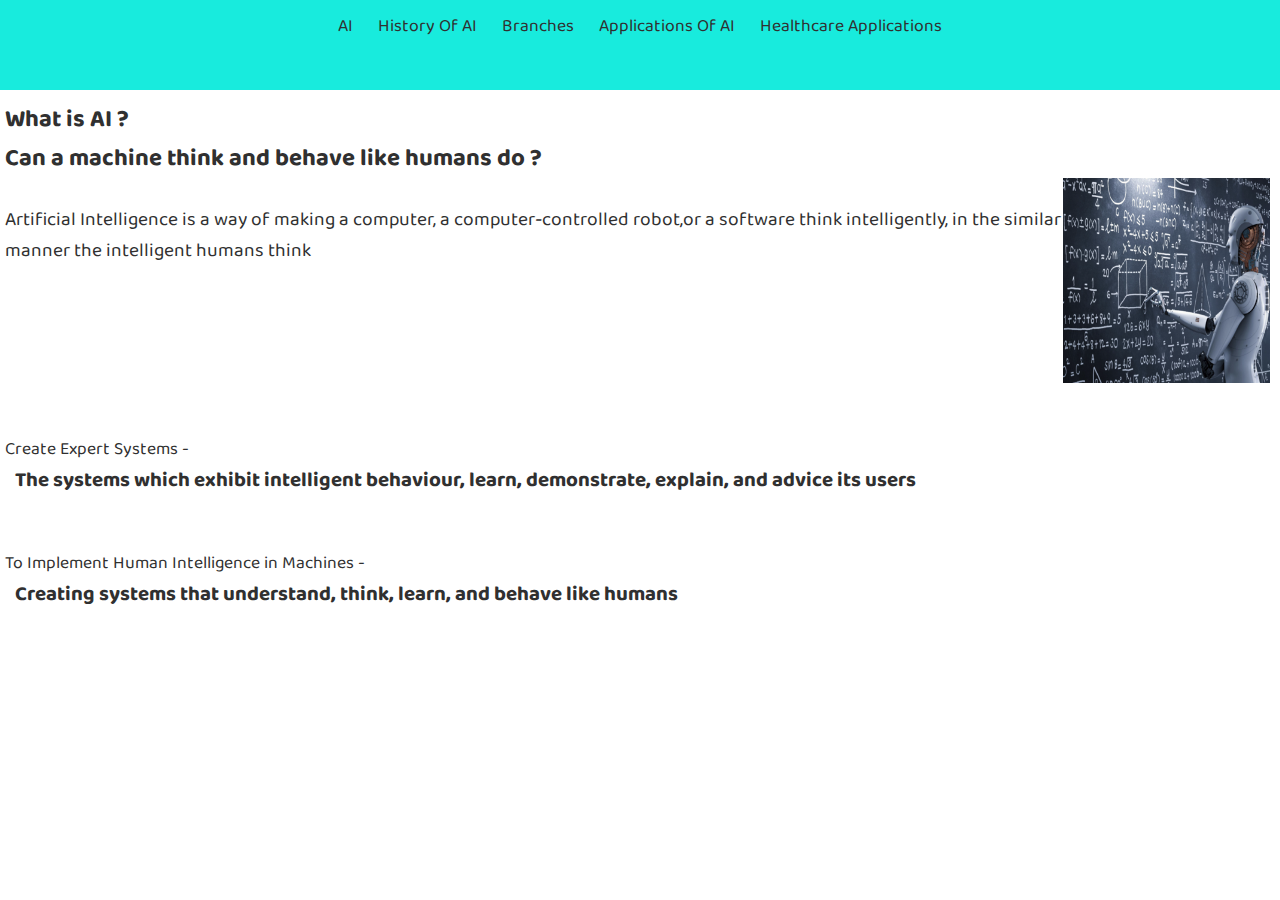
<file: index.html>
<!DOCTYPE html>
<html lang="en">

<head>
    <meta charset="UTF-8">
    <meta http-equiv="X-UA-Compatible" content="IE=edge">
    <meta name="viewport" content="width=device-width, initial-scale=1.0">
    <title>Artificial Intelligence</title>
    <link rel="stylesheet" href="style.css">
</head>

<body class="bg">
    <nav>
        <ul>
            <li><a href="#">AI</a></li>
            <li><a href="./history.html">History Of AI</a></li>
            <li><a href="./branches.html">Branches</a></li>
            <li><a href="./AppsOfAi.html">Applications Of AI</a></li>
            <li><a href="./healthcareApp.html">Healthcare Applications</a></li>
        </ul>
    </nav>
        <div class="main">

            <section id="aiDef">
                <h2 class="ques1">What is AI ? <br> Can a machine think and behave like humans do ?</h2>
                <div class="ans">
                    <p class="ai">Artificial Intelligence is a way of making a computer, a computer-controlled robot,or
                        a software think intelligently, in the similar manner the intelligent humans think</p>
                    <img src="./Images/ai1.png" alt="AI" class="ai1Img">
                </div>

            </section>
            <br>
            <section id="goals">
                <br>
                <ul>
                    <li>Create Expert Systems - <h3> The systems which exhibit intelligent behaviour, learn,
                            demonstrate, explain, and advice its users</h3>
                    </li>
                    <br><br>
                    <li>To Implement Human Intelligence in Machines - <h3>Creating systems that understand, think,
                            learn, and behave like humans
                        </h3>
                    </li>
                </ul>
            </section>
        </div>
</body>
</html>
</file>
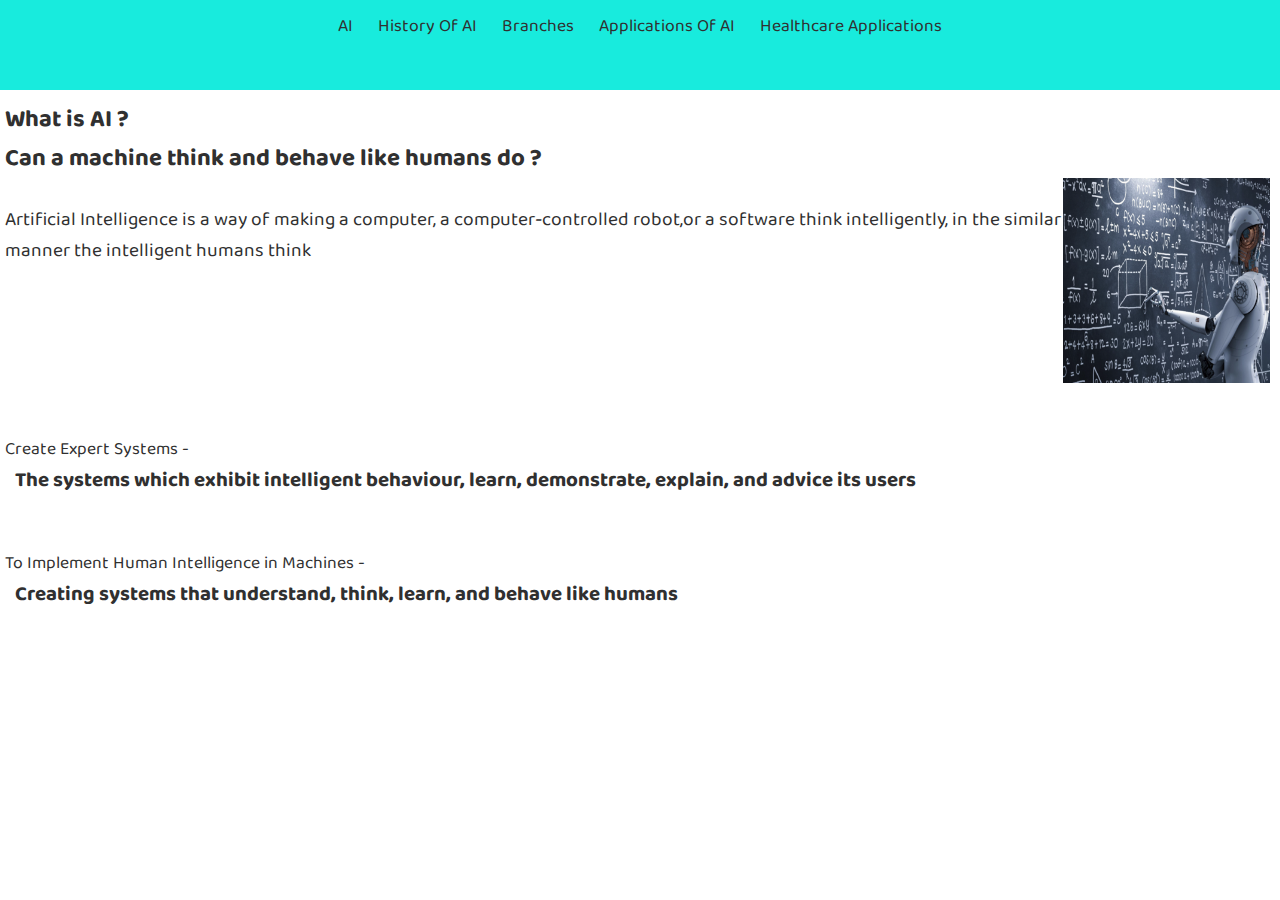
<file: HTML/index.html>
<!DOCTYPE html>
<html lang="en">

<head>
    <meta charset="UTF-8">
    <meta http-equiv="X-UA-Compatible" content="IE=edge">
    <meta name="viewport" content="width=device-width, initial-scale=1.0">
    <title>Artificial Intelligence</title>
    <link rel="stylesheet" href="../style.css">
</head>

<body class="bg">
    <nav>
        <ul>
            <li><a href="#">AI</a></li>
            <li><a href="./history.html">History Of AI</a></li>
            <li><a href="./branches.html">Branches</a></li>
            <li><a href="./AppsOfAi.html">Applications Of AI</a></li>
            <li><a href="./healthcareApp.html">Healthcare Applications</a></li>
        </ul>
    </nav>
        <div class="main">

            <section id="aiDef">
                <h2 class="ques1">What is AI ? <br> Can a machine think and behave like humans do ?</h2>
                <div class="ans">
                    <p class="ai">Artificial Intelligence is a way of making a computer, a computer-controlled robot,or
                        a software think intelligently, in the similar manner the intelligent humans think</p>
                    <img src="../Images/ai1.png" alt="AI" class="ai1Img">
                </div>

            </section>
            <br>
            <section id="goals">
                <br>
                <ul>
                    <li>Create Expert Systems - <h3> The systems which exhibit intelligent behaviour, learn,
                            demonstrate, explain, and advice its users</h3>
                    </li>
                    <br><br>
                    <li>To Implement Human Intelligence in Machines - <h3>Creating systems that understand, think,
                            learn, and behave like humans
                        </h3>
                    </li>
                </ul>
            </section>
        </div>
</body>
</html>
</file>
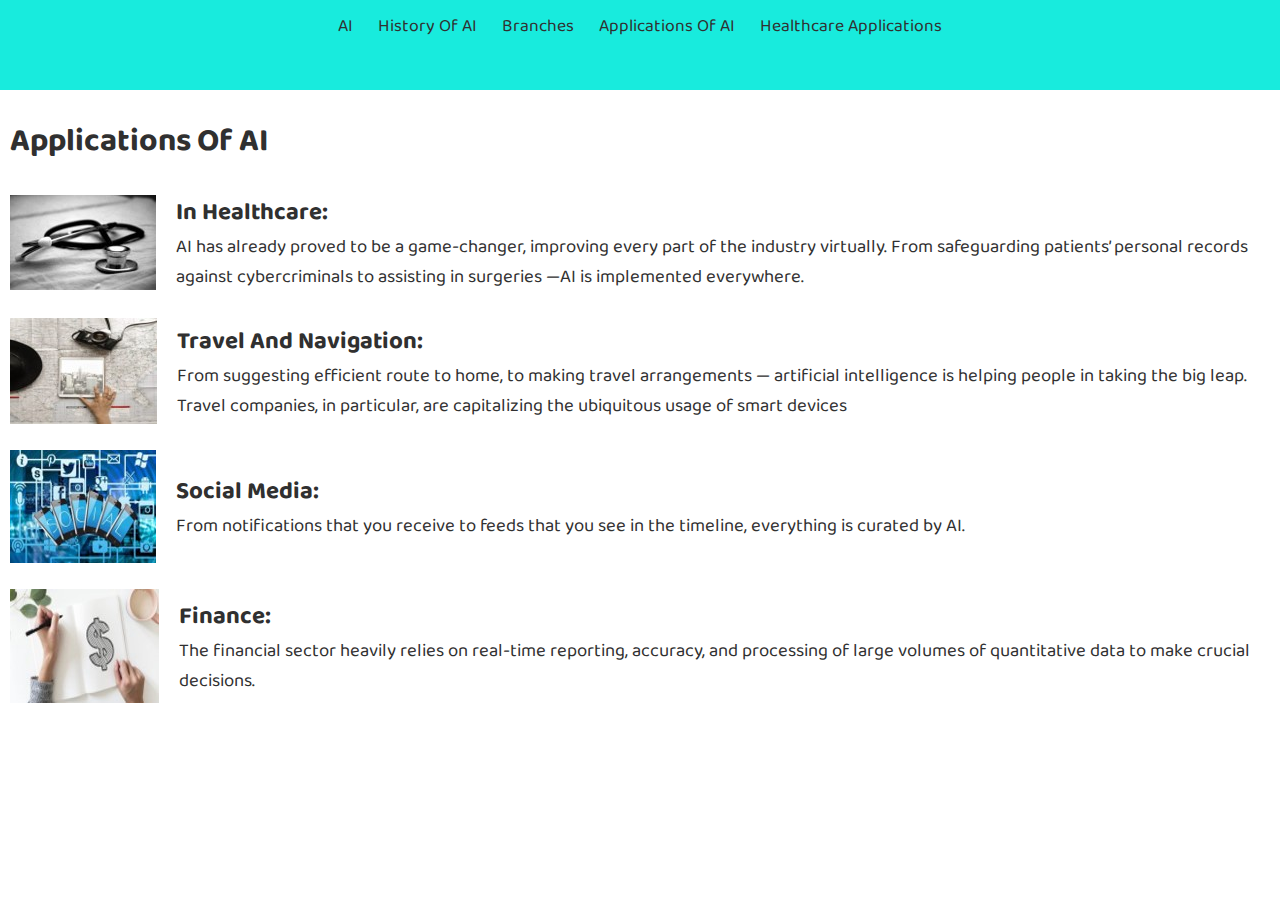
<file: AppsOfAi.html>
<!DOCTYPE html>
<html lang="en">

<head>
    <meta charset="UTF-8">
    <meta http-equiv="X-UA-Compatible" content="IE=edge">
    <meta name="viewport" content="width=device-width, initial-scale=1.0">
    <title>Applications Of AI</title>
    <link rel="stylesheet" href="style.css">
</head>

<body class="bg">
    <nav>
        <ul>
            <li><a href="./index.html">AI</a></li>
            <li><a href="./history.html">History Of AI</a></li>
            <li><a href="./branches.html">Branches</a></li>
            <li><a href="#">Applications Of AI</a></li>
            <li><a href="./healthcareApp.html">Healthcare Applications</a></li>
        </ul>
    </nav>
    <br>
    <div class="main">

        <h1>Applications Of AI</h1>
        <br>
        <section id="healthcare">
            <img src="./Images/healthcare.jpg" alt="healthcare">
            <div class="healthcare">
                <h2>In Healthcare: </h2>
                <p>AI has already proved to be a game-changer, improving every part of the industry virtually.
                    From safeguarding patients’ personal records against cybercriminals to assisting in surgeries —AI is
                    implemented everywhere.</p>
            </div>
        </section>
        <br>
        <section id="travel">
            <img src="./Images/travel.jpg" alt="Travel">
            <div class="travel">
                <h2>Travel And Navigation: </h2>
                <p>From suggesting efficient route to home, to making travel arrangements — artificial intelligence is
                    helping people in taking the big leap. Travel companies, in particular, are capitalizing the
                    ubiquitous usage of smart devices</p>
            </div>
        </section>
        <br>
        <section id="media">
            <img src="./Images/media.jpg" alt="media">
            <div class="media">
                <h2>Social Media: </h2>
                <p>From notifications that you receive to feeds that you see in the timeline, everything is curated
                    by AI.</p>
            </div>
        </section>
        <br>
        <section id="finance">
            <img src="./Images/finance.jpg" alt="finance">
            <div class="finance">
                <h2>Finance: </h2>
                <p>The financial sector heavily relies on real-time reporting, accuracy, and processing of large volumes
                    of quantitative data to make crucial decisions.</p>
            </div>
        </section>
    </div>
</body>

</html>
</file>
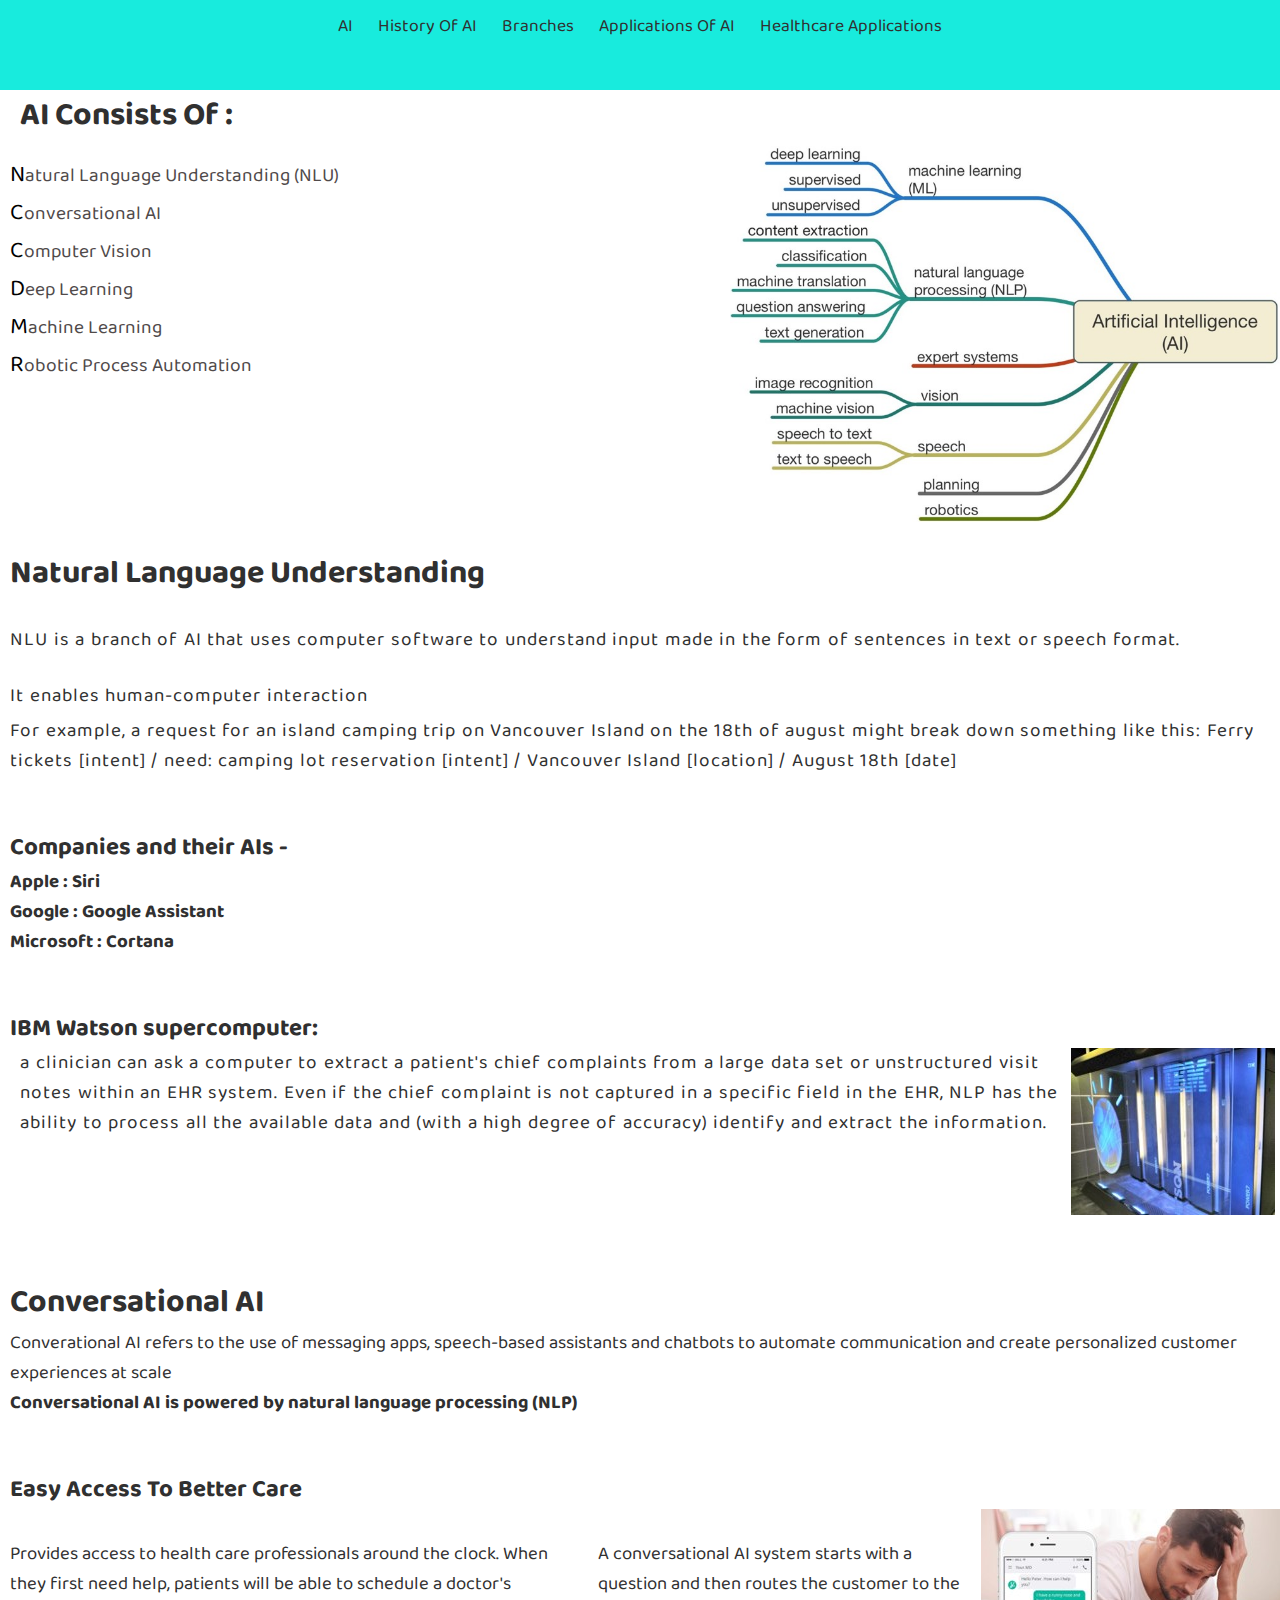
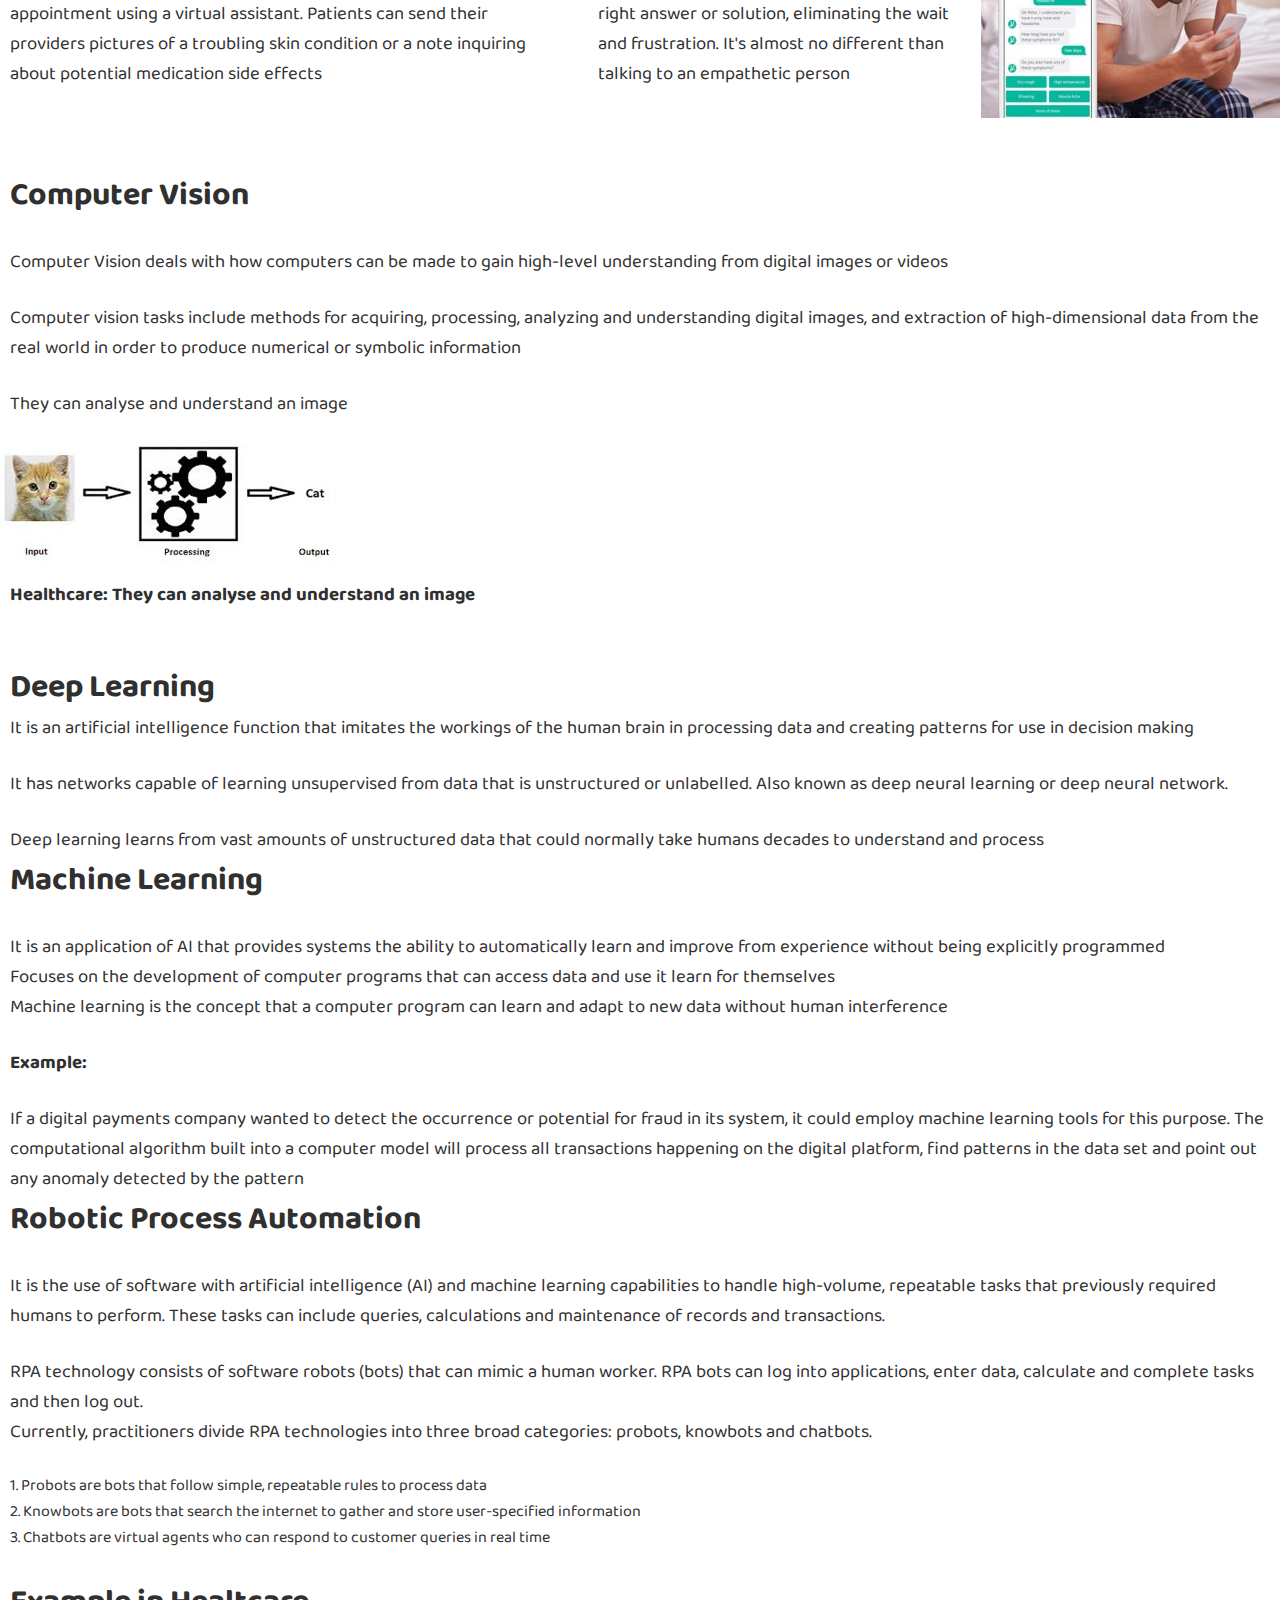
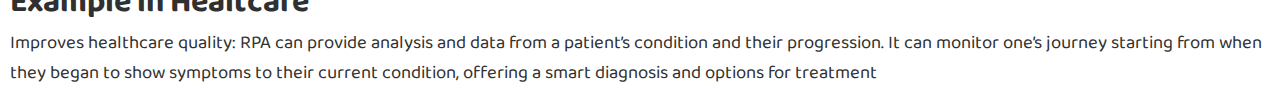
<file: branches.html>
<!DOCTYPE html>
<html lang="en">

<head>
    <meta charset="UTF-8">
    <meta http-equiv="X-UA-Compatible" content="IE=edge">
    <meta name="viewport" content="width=device-width, initial-scale=1.0">
    <title>Branches</title>
    <link rel="stylesheet" href="style.css">
</head>

<body class="bg">
    <nav>
        <ul>
            <li><a href="./index.html">AI</a></li>
            <li><a href="./history.html">History Of AI</a></li>
            <li><a href="#">Branches</a></li>
            <li><a href="./AppsOfAi.html">Applications Of AI</a></li>
            <li><a href="./healthcareApp.html">Healthcare Applications</a></li>
        </ul>
    </nav>
    <div class="main">
        <div class="intro">
            <h1>AI Consists Of : </h1>
            <ul class="branches">
                <div class="lis">
                    <li>Natural Language Understanding (NLU)</li>
                    <li>Conversational AI</li>
                    <li>Computer Vision</li>
                    <li>Deep Learning</li>
                    <li>Machine Learning</li>
                    <li>Robotic Process Automation</li>
                </div>

                <img src="./Images/AI.jpg" alt="AI" class="AI">
            </ul>
        </div>
        <br>
        <section class="nlu">
            <h1>Natural Language Understanding</h1>
            <br>
            <p>NLU is a branch of AI that uses computer software to understand input made in the form of sentences in
                text or speech format.
            </p>
            <br>
            <p style="margin-bottom: 5px;">It enables human-computer interaction</p>
            <p>For example, a request for an island camping trip on Vancouver Island on the 18th of august might break
                down something like this: Ferry tickets [intent] / need: camping lot reservation [intent] / Vancouver
                Island [location] / August 18th [date]</p>
            <br><br>
            <h2 class="company">Companies and their AIs - </h2>
            <h3 class="company">Apple : Siri</h3>
            <h3 class="company">Google : Google Assistant</h3>
            <h3 class="company">Microsoft : Cortana</h3>

            <br><br>
            <h2 class="watsonTitle">IBM Watson supercomputer:</h2>
            <div class="watson">
                <br>
                <p>a clinician can ask a computer to extract a patient's chief complaints from a large data set or
                    unstructured visit notes within an EHR system. Even if the chief complaint is not captured in a
                    specific field in the EHR, NLP has the ability to process all the available data and (with a high
                    degree of accuracy) identify and extract the information.</p>

                <img src="./Images/IBM.jpg" alt="IBM">
            </div>
        </section>
        <br><br>
        <h1>Conversational AI</h1>
        <section id="conversational">
            <p>Converational AI refers to the use of messaging apps, speech-based assistants and chatbots to automate
                communication and create personalized customer experiences at scale</p>
            <h3>Conversational AI is powered by natural language processing (NLP)</h3>
            <br><br>
            <h2>Easy Access To Better Care</h2>
            <div class="healthCare">
                <br>
                <p style="margin-right: 28px;">Provides access to health care professionals around the clock. When they
                    first need help, patients will be able to schedule a doctor's appointment using a virtual assistant.
                    Patients can send their providers pictures of a troubling skin condition or a note inquiring about
                    potential medication side effects</p>
                <br>
                <p>A conversational AI system starts with a question and then routes the customer to the right answer or
                    solution, eliminating the wait and frustration. It's almost no different than talking to an
                    empathetic person</p>

                <img src="./Images/health.jpg" alt="health">
            </div>
        </section>
        <br><br>
        <section class="computerVision">
            <h1>Computer Vision</h1>
            <br>
            <p>Computer Vision deals with how computers can be made to gain high-level understanding from digital
                images or videos</p>
            <br>
            <p>Computer vision tasks include methods for acquiring, processing, analyzing and understanding digital
                images, and extraction of high-dimensional data from the real world in order to produce numerical or
                symbolic information</p>
            <br>
            <p>They can analyse and understand an image</p>
            <br>
            <img src="./Images/computerVision.jpg" alt="computerVision">
            <br>
            <h3>Healthcare: They can analyse and understand an image</h3>
            <br><br>
        </section>

        <section>
            <h1>Deep Learning</h1>
            <p>It is an artificial intelligence function that imitates the workings of the human brain in processing
                data and creating patterns for use in decision making</p>
            <br>
            <p>It has networks capable of learning unsupervised from data that is unstructured or unlabelled. Also known
                as deep neural learning or deep neural network.
            </p>
            <br>
            <p>Deep learning learns from vast amounts of unstructured data that could normally take humans decades to
                understand and process</p>
        </section>

        <section id="ml">
            <h1>Machine Learning</h1>
            <br>
            <p>It is an application of AI that provides systems the ability to automatically learn and improve from
                experience without being explicitly programmed</p>
            <p>Focuses on the development of computer programs that can access data and use it learn for themselves</p>
            <p>Machine learning is the concept that a computer program can learn and adapt to new data without human
                interference</p>
            <br>
            <h3>Example: </h3>
            <br>
            <p>If a digital payments company wanted to detect the occurrence or potential for fraud in its system, it
                could employ machine learning tools for this purpose. The computational algorithm built into a computer
                model will process all transactions happening on the digital platform, find patterns in the data set and
                point out any anomaly detected by the pattern</p>
        </section>

        <section id="rpa">
            <h1>Robotic Process Automation</h1>
            <br>
            <p>It is the use of software with artificial intelligence (AI) and machine learning capabilities to handle
                high-volume, repeatable tasks that previously required humans to perform. These tasks can include
                queries, calculations and maintenance of records and transactions.</p>
            <br>
            <p>RPA technology consists of software robots (bots) that can mimic a human worker. RPA bots can log into
                applications, enter data, calculate and complete tasks and then log out.</p>
            <p>Currently, practitioners divide RPA technologies into three broad categories: probots, knowbots and
                chatbots.</p>
            <br>
            <ul class="def">
                <li>1. Probots are bots that follow simple, repeatable rules to process data</li>
                <li>2. Knowbots are bots that search the internet to gather and store user-specified information</li>
                <li>3. Chatbots are virtual agents who can respond to customer queries in real time</li>
            </ul>
            <br>
            <h1>Example in Healtcare</h1>
            <p>Improves healthcare quality: RPA can provide analysis and data from a patient’s condition and their
                progression. It can monitor one’s journey starting from when they began to show symptoms to their
                current condition, offering a smart diagnosis and options for treatment</p>
        </section>
    </div>
</body>

</html>
</file>
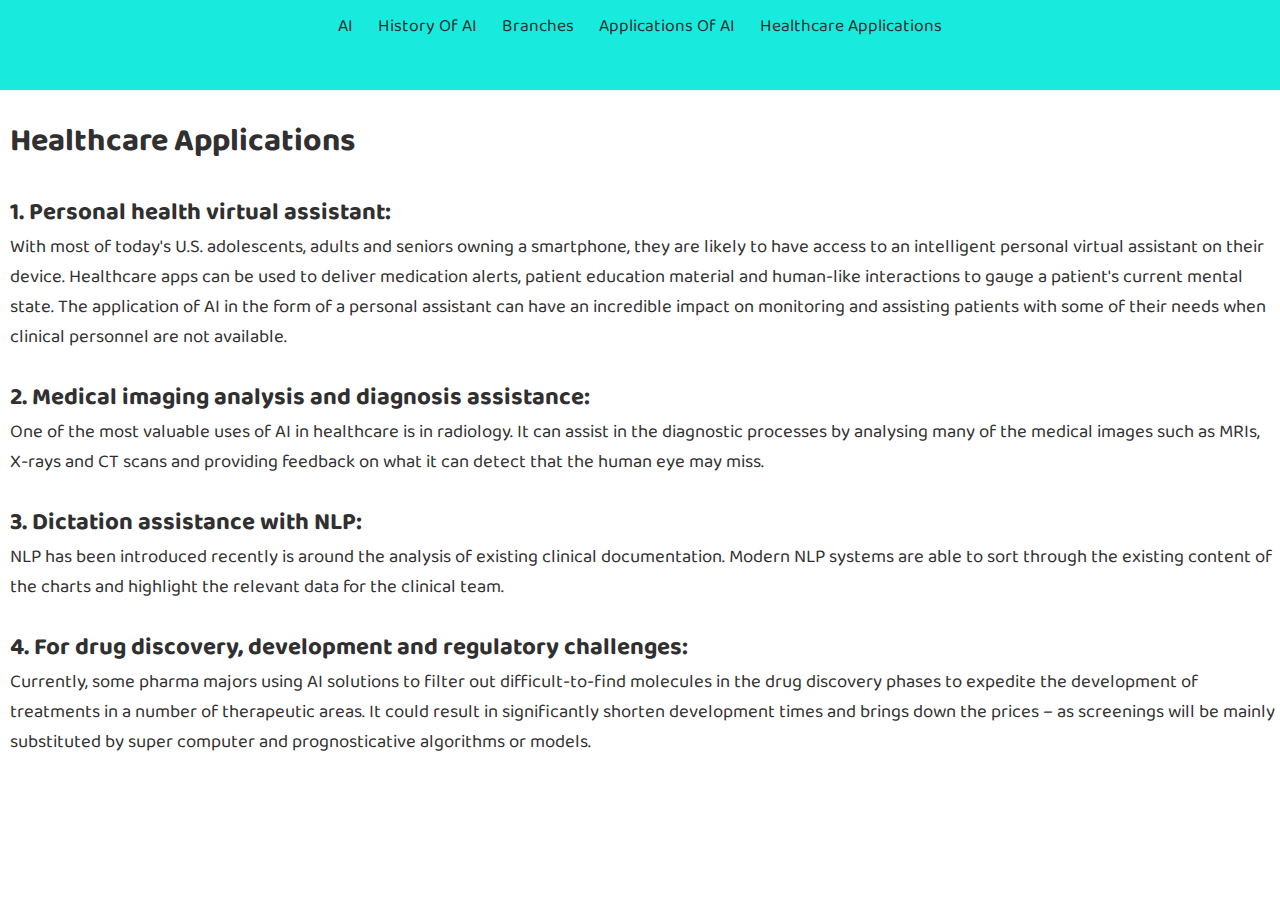
<file: healthcareApp.html>
<!DOCTYPE html>
<html lang="en">
<head>
    <meta charset="UTF-8">
    <meta http-equiv="X-UA-Compatible" content="IE=edge">
    <meta name="viewport" content="width=device-width, initial-scale=1.0">
    <title>Healthcare Applications</title>
    <link rel="stylesheet" href="style.css">
</head>
<body class="bg">
    <nav>
        <ul>
            <li><a href="./index.html">AI</a></li>
            <li><a href="./history.html">History Of AI</a></li>
            <li><a href="./branches.html">Branches</a></li>
            <li><a href="./AppsOfAi.html">Applications Of AI</a></li>
            <li><a href="#">Healthcare Applications</a></li>
        </ul>
    </nav>
    <br>
    <div class="main">

    </div>
    <h1>Healthcare Applications</h1>
    <br>
    <h2>1. Personal health virtual assistant: </h2>
    <p>With most of today's U.S. adolescents, adults and seniors owning a smartphone, they are likely to have access to an intelligent personal virtual assistant on their device. Healthcare apps can be used to deliver medication alerts, patient education material and human-like interactions to gauge a patient's current mental state. The application of AI in the form of a personal assistant can have an incredible impact on monitoring and assisting patients with some of their needs when clinical personnel are not available.</p>
    <br>
    <h2>2. Medical imaging analysis and diagnosis assistance: </h2>
    <p>One of the most valuable uses of AI in healthcare is in radiology. It can assist in the diagnostic processes by analysing many of the medical images such as MRIs, X-rays and CT scans and providing feedback on what it can detect that the human eye may miss.</p>
    <br>
    <h2>3.  Dictation assistance with NLP: </h2>
    <p>NLP has been introduced recently is around the analysis of existing clinical documentation. Modern NLP systems are able to sort through the existing content of the charts and highlight the relevant data for the clinical team.</p>
    <br>
    <h2>4. For drug discovery, development and regulatory challenges: </h2>
    <p>Currently, some pharma majors using AI solutions to filter out difficult-to-find molecules in the drug discovery phases to expedite the development of treatments in a number of therapeutic areas. It could result in significantly shorten development times and brings down the prices – as screenings will be mainly substituted by super computer and prognosticative algorithms or models.</p>
</body>
</html>
</file>
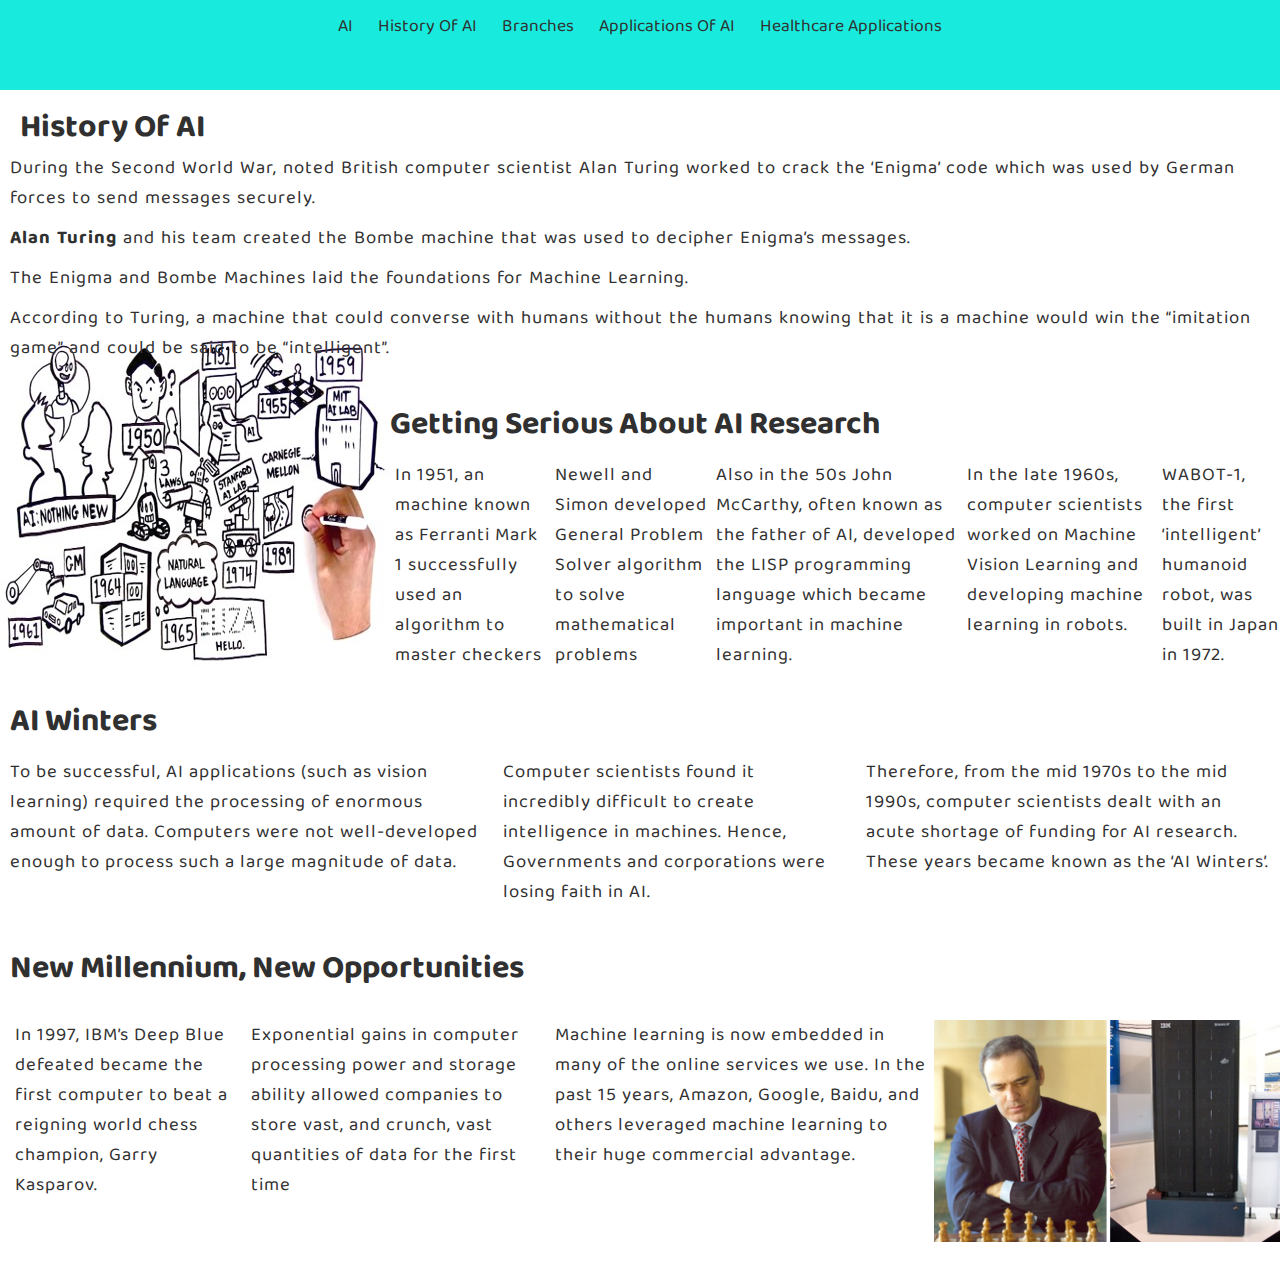
<file: history.html>
<!DOCTYPE html>
<html lang="en">

<head>
    <meta charset="UTF-8">
    <meta http-equiv="X-UA-Compatible" content="IE=edge">
    <meta name="viewport" content="width=device-width, initial-scale=1.0">
    <title>History</title>
    <link rel="stylesheet" href="style.css">
</head>

<body class="bg">
    <nav>
        <ul>
            <li><a href="./index.html">AI</a></li>
            <li><a href="#">History Of AI</a></li>
            <li><a href="./branches.html">Branches</a></li>
            <li><a href="./AppsOfAi.html">Applications Of AI</a></li>
            <li><a href="./healthcareApp.html">Healthcare Applications</a></li>
        </ul>
    </nav>

    <div class="main">


        <h1 class="hisTitle">History Of AI</h1>

        <div class="history">
            <p>During the Second World War, noted British computer scientist Alan Turing worked to crack the ‘Enigma’
                code which was used by German forces to send messages securely.
            </p>
            <br>
            <p> <b>Alan Turing</b> and his team created the Bombe machine that was used to decipher Enigma’s messages.
            </p>
            <br>
            <p>The Enigma and Bombe Machines laid the foundations for Machine Learning.
            </p>
            <br>
            <p>According to Turing, a machine that could converse with humans without the humans knowing that it is a
                machine would win the “imitation game” and could be said to be “intelligent”.
            </p>
            <br>
            <img src="./Images/history1.jpg" alt="history" class="his1" align="right" HSPACE="50" VSPACE="50">
        </div>
        <br>
        <h1>Getting Serious About AI Research</h1>
        <div class="serious">
            <p>In 1951, an machine known as Ferranti Mark 1 successfully used an algorithm to master checkers</p>
            <p>Newell and Simon developed General Problem Solver algorithm to solve mathematical problems</p>
            <p>Also in the 50s John McCarthy, often known as the father of AI, developed the LISP programming language
                which became important in machine learning.
            </p>
            <p>In the late 1960s, computer scientists worked on Machine Vision Learning and developing machine learning
                in robots. 
            </p>
            <p>WABOT-1, the first ‘intelligent’ humanoid robot, was built in Japan in 1972. 
            </p>
            <br>
        </div>
        <br>
        <h1 style="margin-left: 10px;">AI Winters</h1>
        <div class="aiWinter">
            <p>To be successful, AI applications (such as vision learning) required the processing of enormous amount of
                data. Computers were not well-developed enough to process such a large magnitude of data. 
            </p>
            <p>Computer scientists found it incredibly difficult to create intelligence in machines. Hence, Governments
                and corporations were losing faith in AI.
            </p>
            <p>Therefore, from the mid 1970s to the mid 1990s, computer scientists dealt with an acute shortage of
                funding for AI research. These years became known as the ‘AI Winters’.
            </p>
        </div>

        <br>
        <h1 style="margin-left: 10px;">New Millennium, New Opportunities</h1>
        <br>
        <div class="new">
            <p>In 1997, IBM’s Deep Blue defeated became the first computer to beat a reigning world chess champion,
                Garry Kasparov.
            </p>
            <p>Exponential gains in computer processing power and storage ability allowed companies to store vast, and
                crunch, vast quantities of data for the first time</p>
            <p>Machine learning is now embedded in many of the online services we use. In the past 15 years, Amazon,
                Google, Baidu, and others leveraged machine learning to their huge commercial advantage.
            </p>
            <img src="./Images/man.png" alt="man">
        </div>
    </div>
</body>

</html>
</file>
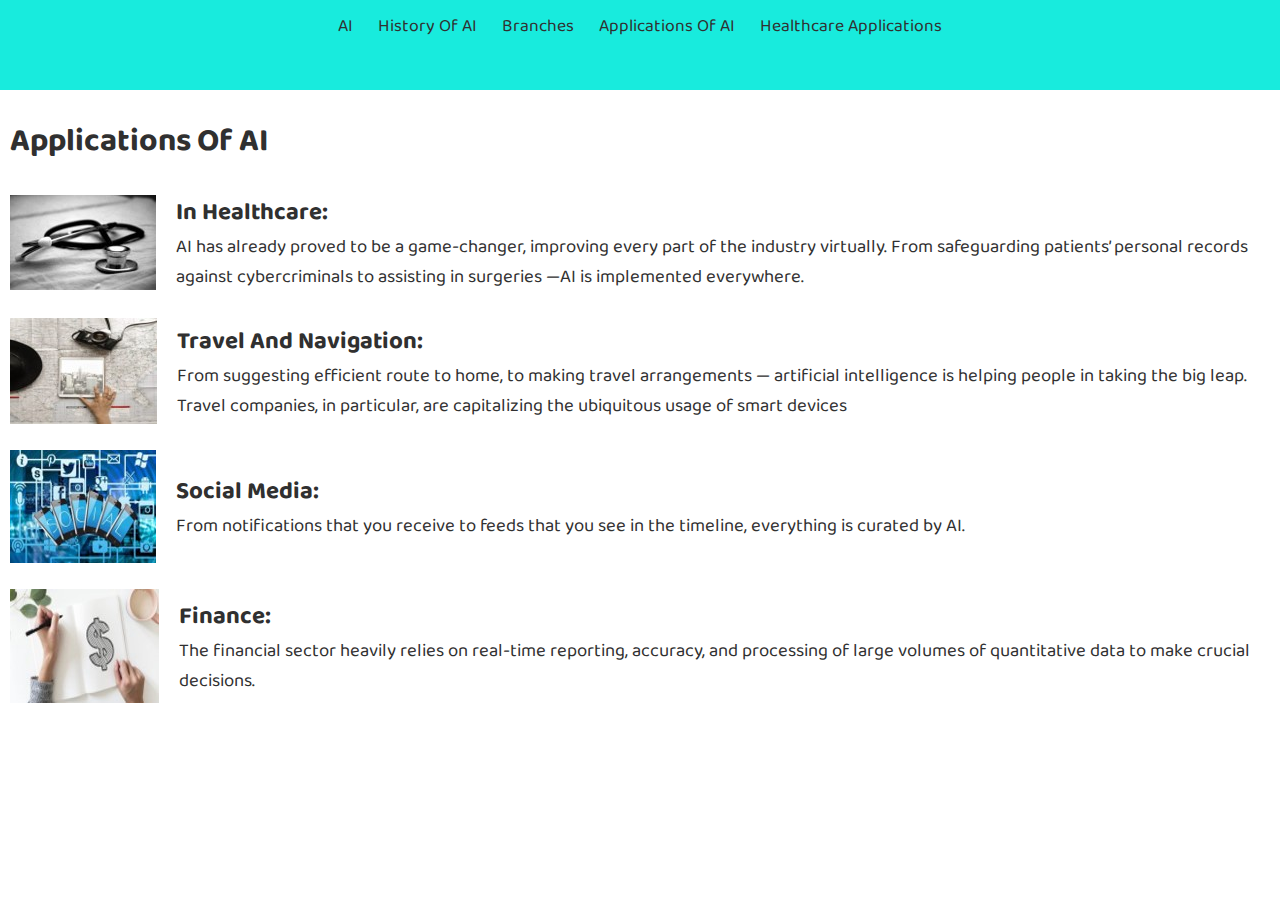
<file: HTML/AppsOfAi.html>
<!DOCTYPE html>
<html lang="en">

<head>
    <meta charset="UTF-8">
    <meta http-equiv="X-UA-Compatible" content="IE=edge">
    <meta name="viewport" content="width=device-width, initial-scale=1.0">
    <title>Applications Of AI</title>
    <link rel="stylesheet" href="../style.css">
</head>

<body class="bg">
    <nav>
        <ul>
            <li><a href="./index.html">AI</a></li>
            <li><a href="history.html">History Of AI</a></li>
            <li><a href="./branches.html">Branches</a></li>
            <li><a href="#">Applications Of AI</a></li>
            <li><a href="./healthcareApp.html">Healthcare Applications</a></li>
        </ul>
    </nav>
    <br>
    <div class="main">

        <h1>Applications Of AI</h1>
        <br>
        <section id="healthcare">
            <img src="../Images/healthcare.jpg" alt="healthcare">
            <div class="healthcare">
                <h2>In Healthcare: </h2>
                <p>AI has already proved to be a game-changer, improving every part of the industry virtually.
                    From safeguarding patients’ personal records against cybercriminals to assisting in surgeries —AI is
                    implemented everywhere.</p>
            </div>
        </section>
        <br>
        <section id="travel">
            <img src="../Images/travel.jpg" alt="Travel">
            <div class="travel">
                <h2>Travel And Navigation: </h2>
                <p>From suggesting efficient route to home, to making travel arrangements — artificial intelligence is
                    helping people in taking the big leap. Travel companies, in particular, are capitalizing the
                    ubiquitous usage of smart devices</p>
            </div>
        </section>
        <br>
        <section id="media">
            <img src="../Images/media.jpg" alt="media">
            <div class="media">
                <h2>Social Media: </h2>
                <p>From notifications that you receive to feeds that you see in the timeline, everything is curated
                    by AI.</p>
            </div>
        </section>
        <br>
        <section id="finance">
            <img src="../Images/finance.jpg" alt="finance">
            <div class="finance">
                <h2>Finance: </h2>
                <p>The financial sector heavily relies on real-time reporting, accuracy, and processing of large volumes
                    of quantitative data to make crucial decisions.</p>
            </div>
        </section>
    </div>
</body>

</html>
</file>
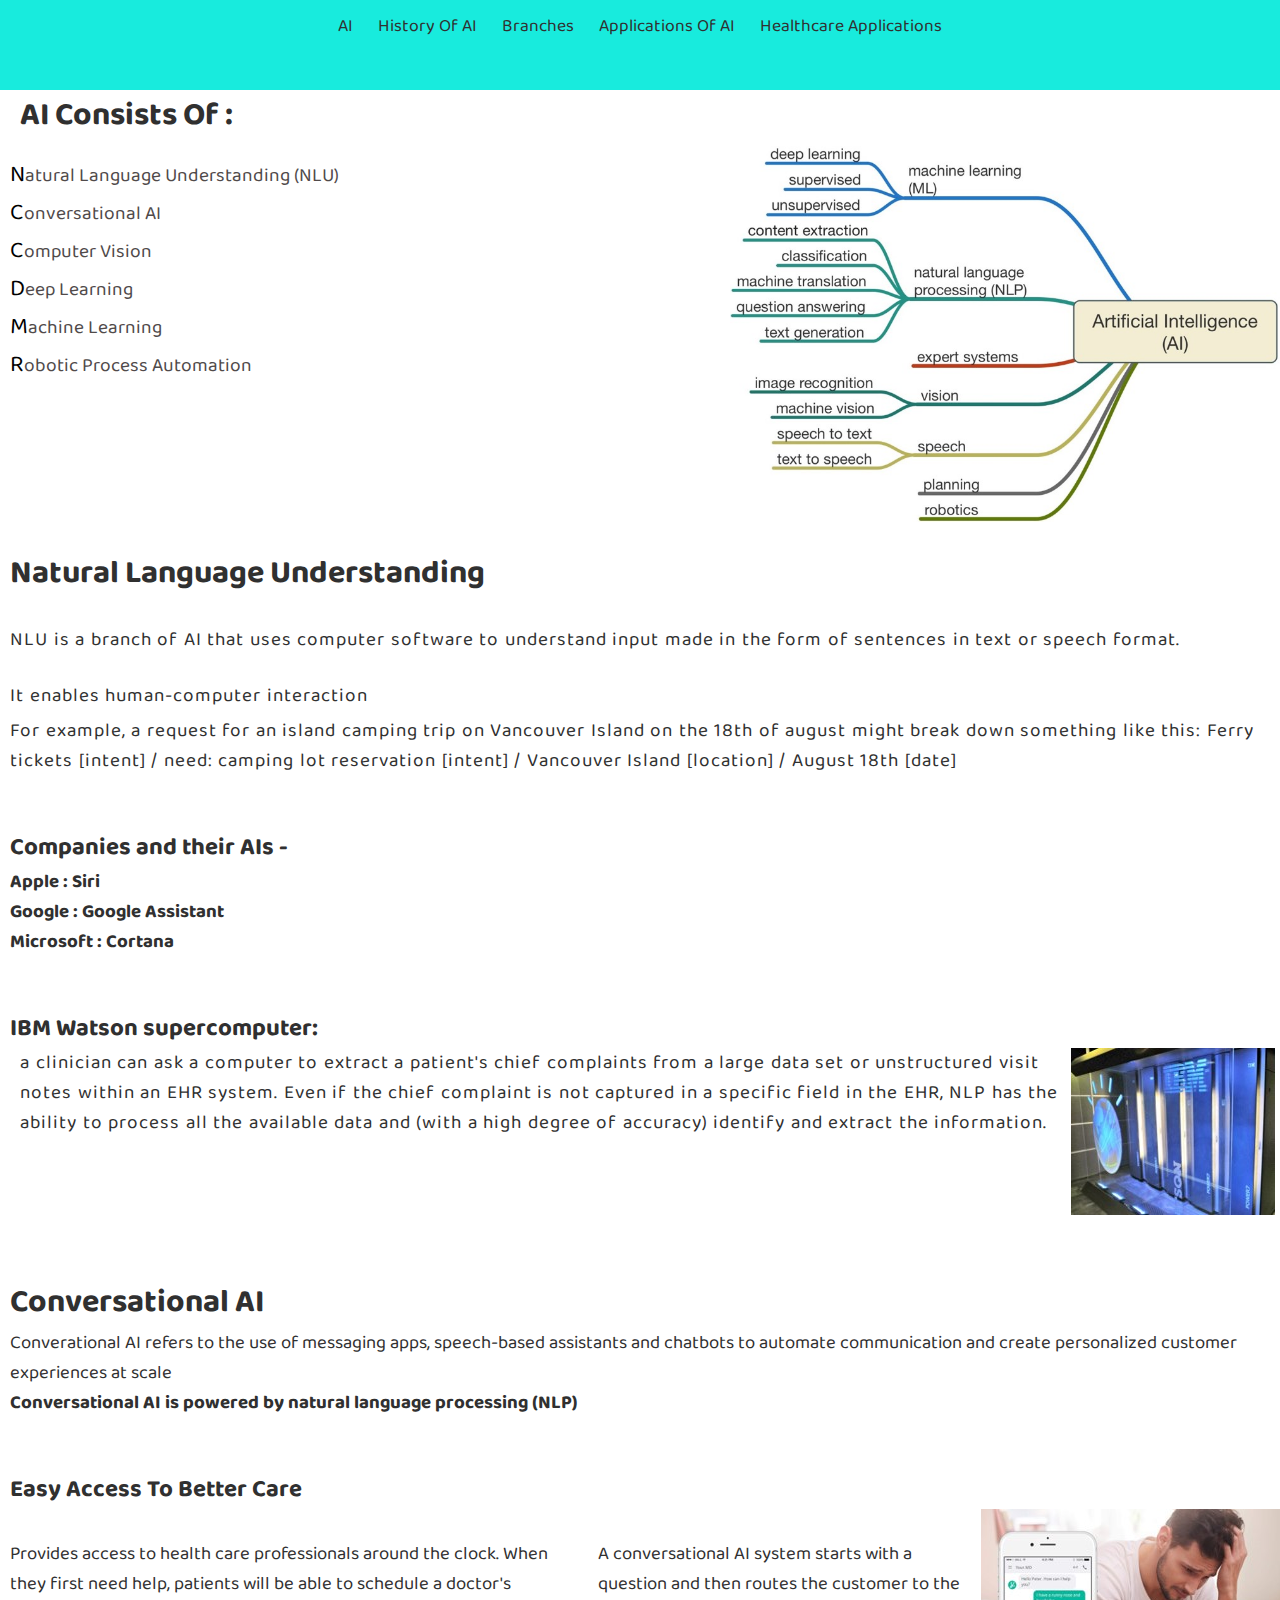
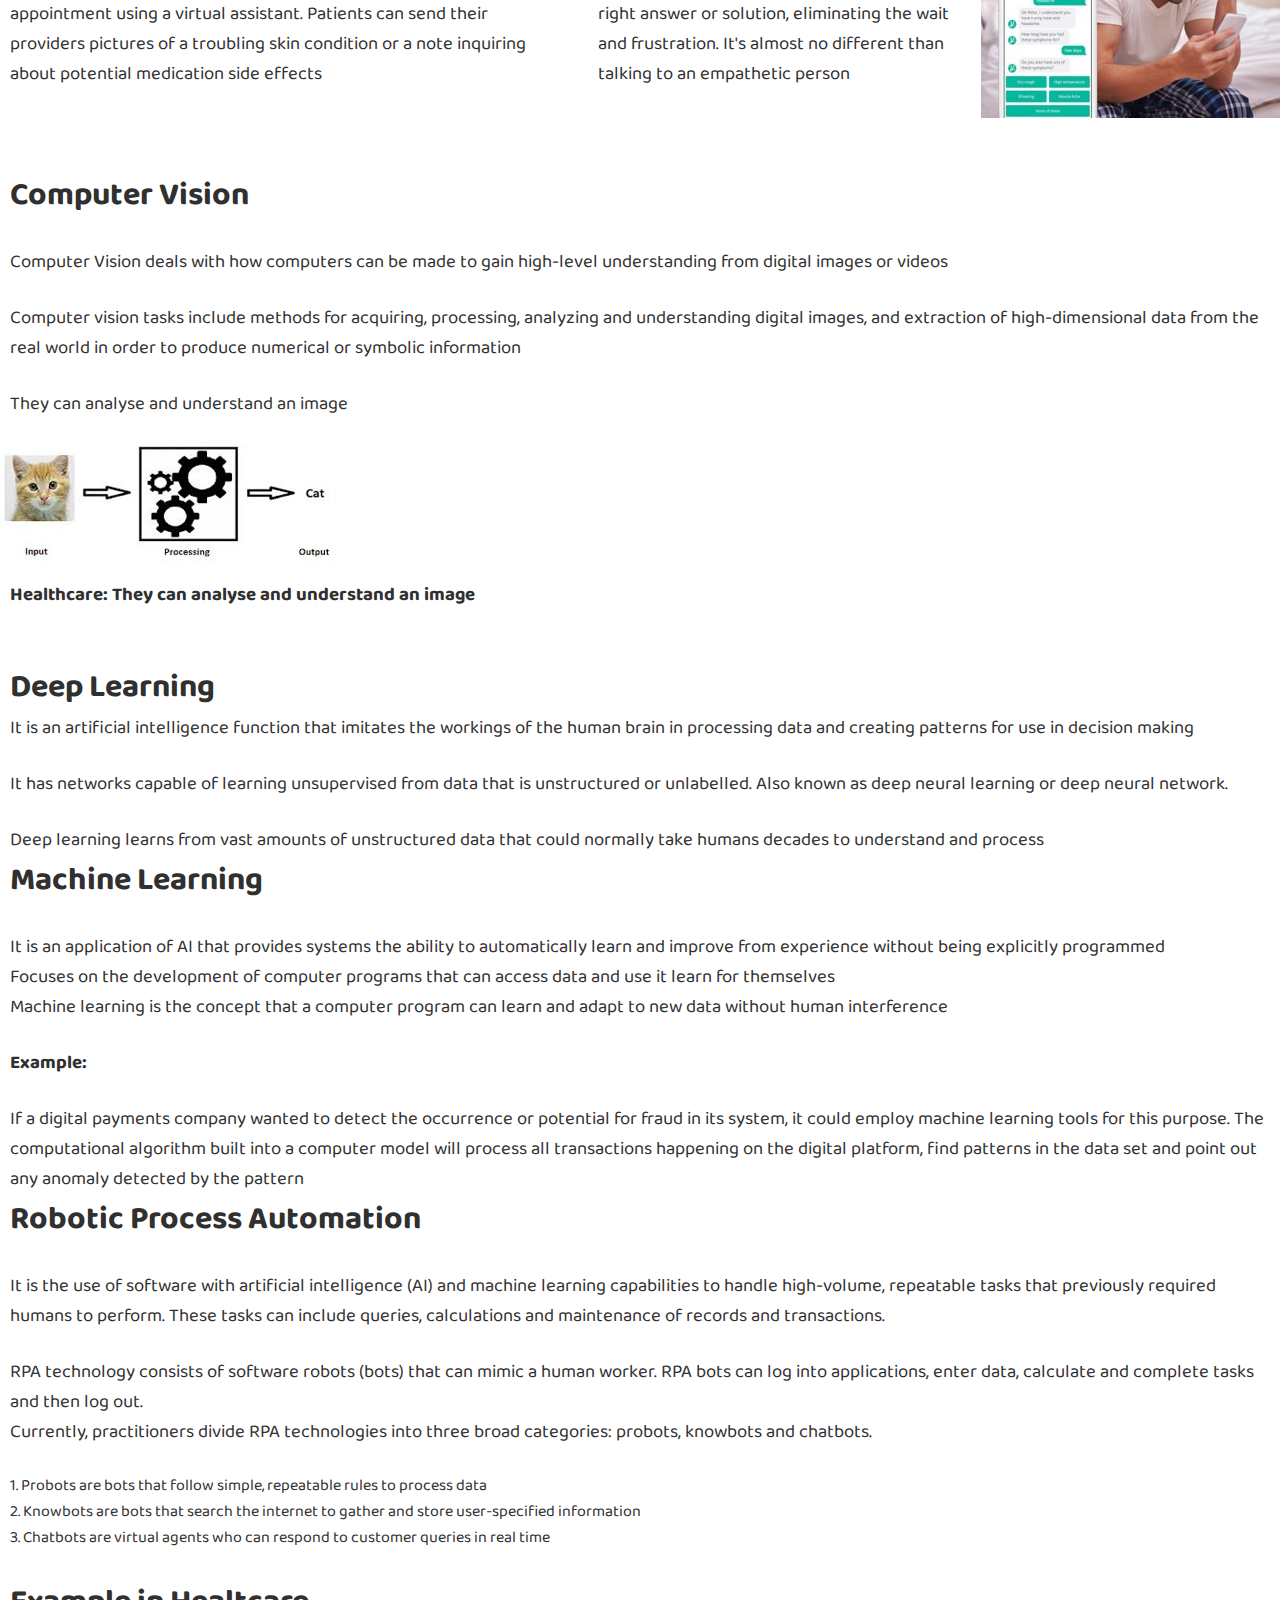
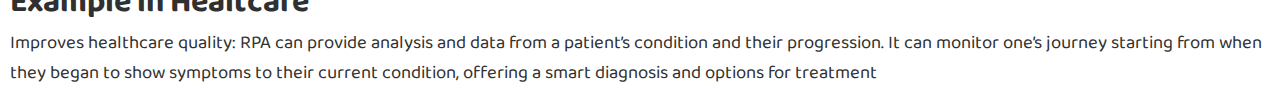
<file: HTML/branches.html>
<!DOCTYPE html>
<html lang="en">

<head>
    <meta charset="UTF-8">
    <meta http-equiv="X-UA-Compatible" content="IE=edge">
    <meta name="viewport" content="width=device-width, initial-scale=1.0">
    <title>Branches</title>
    <link rel="stylesheet" href="../style.css">
</head>

<body class="bg">
    <nav>
        <ul>
            <li><a href="./index.html">AI</a></li>
            <li><a href="./history.html">History Of AI</a></li>
            <li><a href="#">Branches</a></li>
            <li><a href="./AppsOfAi.html">Applications Of AI</a></li>
            <li><a href="./healthcareApp.html">Healthcare Applications</a></li>
        </ul>
    </nav>
    <div class="main">
        <div class="intro">
            <h1>AI Consists Of : </h1>
            <ul class="branches">
                <div class="lis">
                    <li>Natural Language Understanding (NLU)</li>
                    <li>Conversational AI</li>
                    <li>Computer Vision</li>
                    <li>Deep Learning</li>
                    <li>Machine Learning</li>
                    <li>Robotic Process Automation</li>
                </div>

                <img src="../Images/AI.jpg" alt="AI" class="AI">
            </ul>
        </div>
        <br>
        <section class="nlu">
            <h1>Natural Language Understanding</h1>
            <br>
            <p>NLU is a branch of AI that uses computer software to understand input made in the form of sentences in
                text or speech format.
            </p>
            <br>
            <p style="margin-bottom: 5px;">It enables human-computer interaction</p>
            <p>For example, a request for an island camping trip on Vancouver Island on the 18th of august might break
                down something like this: Ferry tickets [intent] / need: camping lot reservation [intent] / Vancouver
                Island [location] / August 18th [date]</p>
            <br><br>
            <h2 class="company">Companies and their AIs - </h2>
            <h3 class="company">Apple : Siri</h3>
            <h3 class="company">Google : Google Assistant</h3>
            <h3 class="company">Microsoft : Cortana</h3>

            <br><br>
            <h2 class="watsonTitle">IBM Watson supercomputer:</h2>
            <div class="watson">
                <br>
                <p>a clinician can ask a computer to extract a patient's chief complaints from a large data set or
                    unstructured visit notes within an EHR system. Even if the chief complaint is not captured in a
                    specific field in the EHR, NLP has the ability to process all the available data and (with a high
                    degree of accuracy) identify and extract the information.</p>

                <img src="../Images/IBM.jpg" alt="IBM">
            </div>
        </section>
        <br><br>
        <h1>Conversational AI</h1>
        <section id="conversational">
            <p>Converational AI refers to the use of messaging apps, speech-based assistants and chatbots to automate
                communication and create personalized customer experiences at scale</p>
            <h3>Conversational AI is powered by natural language processing (NLP)</h3>
            <br><br>
            <h2>Easy Access To Better Care</h2>
            <div class="healthCare">
                <br>
                <p style="margin-right: 28px;">Provides access to health care professionals around the clock. When they
                    first need help, patients will be able to schedule a doctor's appointment using a virtual assistant.
                    Patients can send their providers pictures of a troubling skin condition or a note inquiring about
                    potential medication side effects</p>
                <br>
                <p>A conversational AI system starts with a question and then routes the customer to the right answer or
                    solution, eliminating the wait and frustration. It's almost no different than talking to an
                    empathetic person</p>

                <img src="../Images/health.jpg" alt="health">
            </div>
        </section>
        <br><br>
        <section class="computerVision">
            <h1>Computer Vision</h1>
            <br>
            <p>Computer Vision deals with how computers can be made to gain high-level understanding from digital
                images or videos</p>
            <br>
            <p>Computer vision tasks include methods for acquiring, processing, analyzing and understanding digital
                images, and extraction of high-dimensional data from the real world in order to produce numerical or
                symbolic information</p>
            <br>
            <p>They can analyse and understand an image</p>
            <br>
            <img src="../Images/computerVision.jpg" alt="computerVision">
            <br>
            <h3>Healthcare: They can analyse and understand an image</h3>
            <br><br>
        </section>

        <section>
            <h1>Deep Learning</h1>
            <p>It is an artificial intelligence function that imitates the workings of the human brain in processing
                data and creating patterns for use in decision making</p>
            <br>
            <p>It has networks capable of learning unsupervised from data that is unstructured or unlabelled. Also known
                as deep neural learning or deep neural network.
            </p>
            <br>
            <p>Deep learning learns from vast amounts of unstructured data that could normally take humans decades to
                understand and process</p>
        </section>

        <section id="ml">
            <h1>Machine Learning</h1>
            <br>
            <p>It is an application of AI that provides systems the ability to automatically learn and improve from
                experience without being explicitly programmed</p>
            <p>Focuses on the development of computer programs that can access data and use it learn for themselves</p>
            <p>Machine learning is the concept that a computer program can learn and adapt to new data without human
                interference</p>
            <br>
            <h3>Example: </h3>
            <br>
            <p>If a digital payments company wanted to detect the occurrence or potential for fraud in its system, it
                could employ machine learning tools for this purpose. The computational algorithm built into a computer
                model will process all transactions happening on the digital platform, find patterns in the data set and
                point out any anomaly detected by the pattern</p>
        </section>

        <section id="rpa">
            <h1>Robotic Process Automation</h1>
            <br>
            <p>It is the use of software with artificial intelligence (AI) and machine learning capabilities to handle
                high-volume, repeatable tasks that previously required humans to perform. These tasks can include
                queries, calculations and maintenance of records and transactions.</p>
            <br>
            <p>RPA technology consists of software robots (bots) that can mimic a human worker. RPA bots can log into
                applications, enter data, calculate and complete tasks and then log out.</p>
            <p>Currently, practitioners divide RPA technologies into three broad categories: probots, knowbots and
                chatbots.</p>
            <br>
            <ul class="def">
                <li>1. Probots are bots that follow simple, repeatable rules to process data</li>
                <li>2. Knowbots are bots that search the internet to gather and store user-specified information</li>
                <li>3. Chatbots are virtual agents who can respond to customer queries in real time</li>
            </ul>
            <br>
            <h1>Example in Healtcare</h1>
            <p>Improves healthcare quality: RPA can provide analysis and data from a patient’s condition and their
                progression. It can monitor one’s journey starting from when they began to show symptoms to their
                current condition, offering a smart diagnosis and options for treatment</p>
        </section>
    </div>
</body>

</html>
</file>
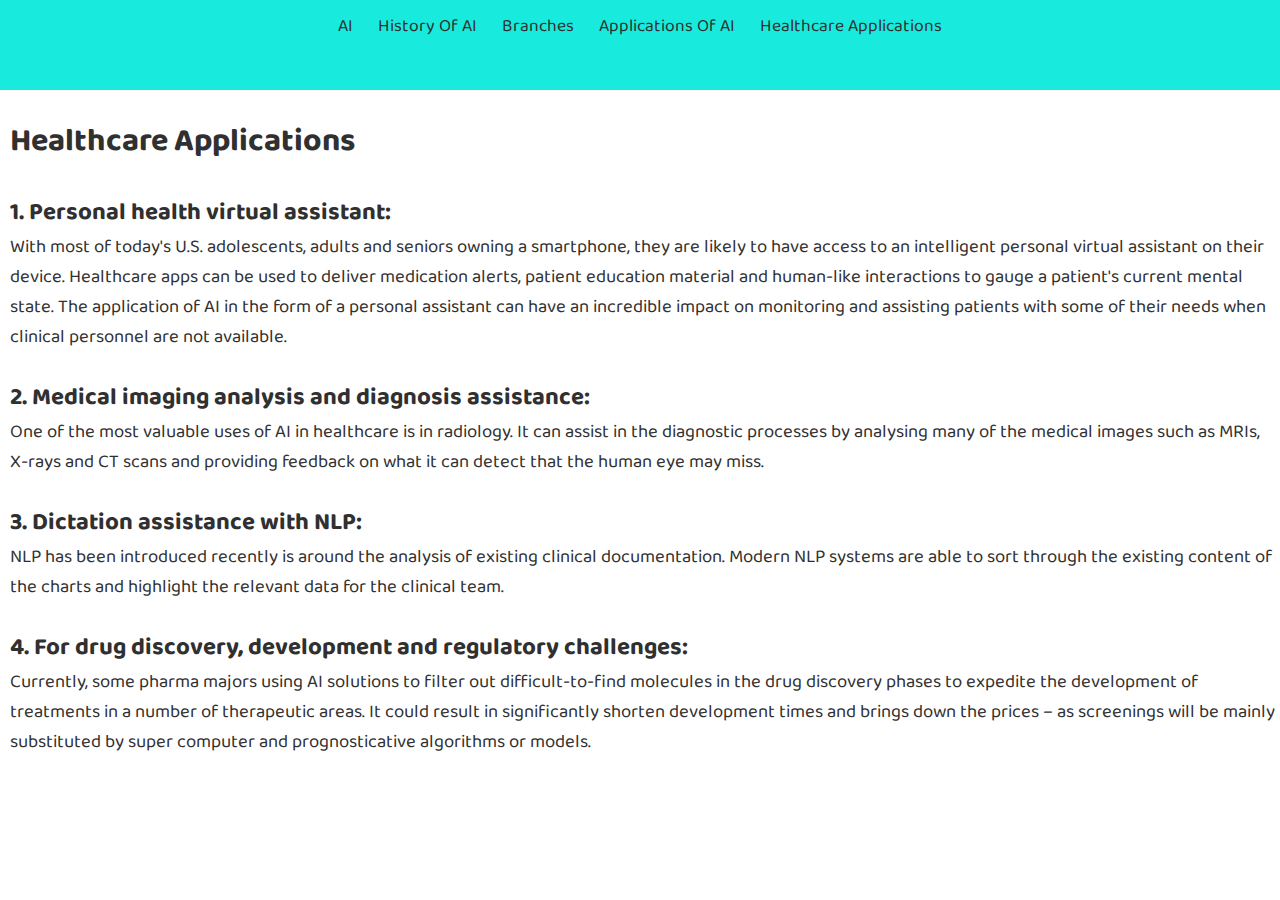
<file: HTML/healthcareApp.html>
<!DOCTYPE html>
<html lang="en">
<head>
    <meta charset="UTF-8">
    <meta http-equiv="X-UA-Compatible" content="IE=edge">
    <meta name="viewport" content="width=device-width, initial-scale=1.0">
    <title>Healthcare Applications</title>
    <link rel="stylesheet" href="/style.css">
</head>
<body class="bg">
    <nav>
        <ul>
            <li><a href="./index.html">AI</a></li>
            <li><a href="history.html">History Of AI</a></li>
            <li><a href="./branches.html">Branches</a></li>
            <li><a href="./AppsOfAi.html">Applications Of AI</a></li>
            <li><a href="#">Healthcare Applications</a></li>
        </ul>
    </nav>
    <br>
    <div class="main">

    </div>
    <h1>Healthcare Applications</h1>
    <br>
    <h2>1. Personal health virtual assistant: </h2>
    <p>With most of today's U.S. adolescents, adults and seniors owning a smartphone, they are likely to have access to an intelligent personal virtual assistant on their device. Healthcare apps can be used to deliver medication alerts, patient education material and human-like interactions to gauge a patient's current mental state. The application of AI in the form of a personal assistant can have an incredible impact on monitoring and assisting patients with some of their needs when clinical personnel are not available.</p>
    <br>
    <h2>2. Medical imaging analysis and diagnosis assistance: </h2>
    <p>One of the most valuable uses of AI in healthcare is in radiology. It can assist in the diagnostic processes by analysing many of the medical images such as MRIs, X-rays and CT scans and providing feedback on what it can detect that the human eye may miss.</p>
    <br>
    <h2>3.  Dictation assistance with NLP: </h2>
    <p>NLP has been introduced recently is around the analysis of existing clinical documentation. Modern NLP systems are able to sort through the existing content of the charts and highlight the relevant data for the clinical team.</p>
    <br>
    <h2>4. For drug discovery, development and regulatory challenges: </h2>
    <p>Currently, some pharma majors using AI solutions to filter out difficult-to-find molecules in the drug discovery phases to expedite the development of treatments in a number of therapeutic areas. It could result in significantly shorten development times and brings down the prices – as screenings will be mainly substituted by super computer and prognosticative algorithms or models.</p>
</body>
</html>
</file>
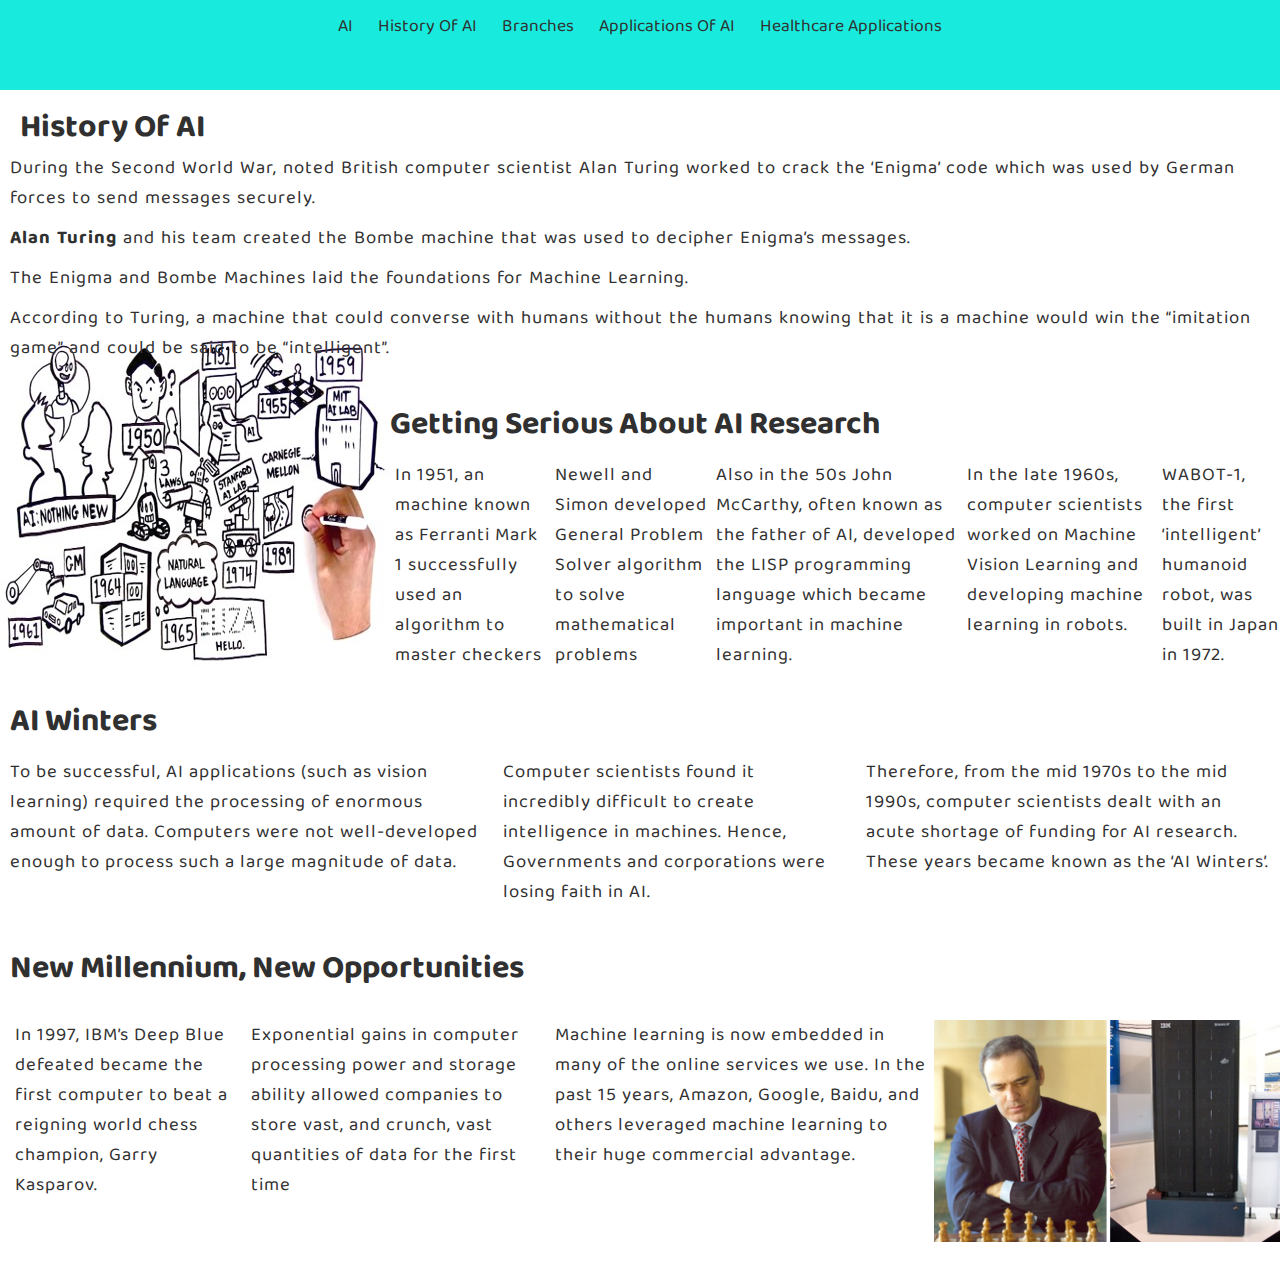
<file: HTML/history.html>
<!DOCTYPE html>
<html lang="en">

<head>
    <meta charset="UTF-8">
    <meta http-equiv="X-UA-Compatible" content="IE=edge">
    <meta name="viewport" content="width=device-width, initial-scale=1.0">
    <title>History</title>
    <link rel="stylesheet" href="../style.css">
</head>

<body class="bg">
    <nav>
        <ul>
            <li><a href="./index.html">AI</a></li>
            <li><a href="#">History Of AI</a></li>
            <li><a href="./branches.html">Branches</a></li>
            <li><a href="./AppsOfAi.html">Applications Of AI</a></li>
            <li><a href="./healthcareApp.html">Healthcare Applications</a></li>
        </ul>
    </nav>

    <div class="main">


        <h1 class="hisTitle">History Of AI</h1>

        <div class="history">
            <p>During the Second World War, noted British computer scientist Alan Turing worked to crack the ‘Enigma’
                code which was used by German forces to send messages securely.
            </p>
            <br>
            <p> <b>Alan Turing</b> and his team created the Bombe machine that was used to decipher Enigma’s messages.
            </p>
            <br>
            <p>The Enigma and Bombe Machines laid the foundations for Machine Learning.
            </p>
            <br>
            <p>According to Turing, a machine that could converse with humans without the humans knowing that it is a
                machine would win the “imitation game” and could be said to be “intelligent”.
            </p>
            <br>
            <img src="../Images/history1.jpg" alt="history" class="his1" align="right" HSPACE="50" VSPACE="50">
        </div>
        <br>
        <h1>Getting Serious About AI Research</h1>
        <div class="serious">
            <p>In 1951, an machine known as Ferranti Mark 1 successfully used an algorithm to master checkers</p>
            <p>Newell and Simon developed General Problem Solver algorithm to solve mathematical problems</p>
            <p>Also in the 50s John McCarthy, often known as the father of AI, developed the LISP programming language
                which became important in machine learning.
            </p>
            <p>In the late 1960s, computer scientists worked on Machine Vision Learning and developing machine learning
                in robots. 
            </p>
            <p>WABOT-1, the first ‘intelligent’ humanoid robot, was built in Japan in 1972. 
            </p>
            <br>
        </div>
        <br>
        <h1 style="margin-left: 10px;">AI Winters</h1>
        <div class="aiWinter">
            <p>To be successful, AI applications (such as vision learning) required the processing of enormous amount of
                data. Computers were not well-developed enough to process such a large magnitude of data. 
            </p>
            <p>Computer scientists found it incredibly difficult to create intelligence in machines. Hence, Governments
                and corporations were losing faith in AI.
            </p>
            <p>Therefore, from the mid 1970s to the mid 1990s, computer scientists dealt with an acute shortage of
                funding for AI research. These years became known as the ‘AI Winters’.
            </p>
        </div>

        <br>
        <h1 style="margin-left: 10px;">New Millennium, New Opportunities</h1>
        <br>
        <div class="new">
            <p>In 1997, IBM’s Deep Blue defeated became the first computer to beat a reigning world chess champion,
                Garry Kasparov.
            </p>
            <p>Exponential gains in computer processing power and storage ability allowed companies to store vast, and
                crunch, vast quantities of data for the first time</p>
            <p>Machine learning is now embedded in many of the online services we use. In the past 15 years, Amazon,
                Google, Baidu, and others leveraged machine learning to their huge commercial advantage.
            </p>
            <img src="../Images/man.png" alt="man">
        </div>
    </div>
</body>

</html>
</file>
<file: style.css>
@import url('https://fonts.googleapis.com/css2?family=Baloo+Bhai+2:wght@600&display=swap');

* {
    margin: 0;
    padding: 0;
    box-sizing: border-box;
    font-family: 'Baloo Bhai 2', cursive;
    color: #303030;
}


nav {
    width: auto;
    height: 10vh;
    background-color: rgb(24, 235, 221);  
    text-align: center;
}


nav ul li{
    list-style: none;
    display: inline-block;
    padding: 12px 11px;
}

nav ul li a {
    cursor: pointer;
    text-decoration: none;
    color: #303030;
    font-size: 1.1rem;
}

.ques1 {
    margin-top: 10px;
    margin-left: 5px;
}

.ans {
    display: flex;
    justify-content: center;
}

.ai {
    font-size: 1.2rem;
    margin-top: 26px;
    margin-left: 5px;
}

.ai1Img {
    width: 207px;
    height: auto;
    margin-right: 10px;
}

#goals .title { 
    margin-left: 5px;
    display: inline-block;
}

#goals {
    margin-left: 5px;
}

#goals ul li {
    font-size: 1.1rem;
}

.hisTitle {
    margin-left: 20px;
    margin-top: 12px;
}


.history p {
    width: 100%;
    height: auto;
    word-spacing: 1px;
    display: inline-block;
    letter-spacing: 1px;
    margin-bottom: 10px;
    margin-left: 10px;
}

.his1 {
    float: left;
    margin-top: -50px;
}

.serious {
    margin-left: 10px;
    display: flex;
}

.serious p {
    letter-spacing: 1px;
    margin-left: 5px;
    margin-top: 10px;
}

.aiWinter {
    display: flex;
}

p {
    font-size: 18.5px;
}

h1, p, h2, h3, h4 {
    margin-left: 10px;
}

.aiWinter p {
    letter-spacing: 1px;
    margin: 10px;
    height: auto;
}

.new {
    margin-left: 10px;
    display: flex;
    justify-content: center;
}

.new img {
    margin-bottom: 25px;
}

.new p {
    margin-left: 5px;
    letter-spacing: 1px;
}

.intro {
    margin-left: 10px;
}

.intro ul li {
    font-size: 1.2rem;
    color: #504a4a;
    list-style: none;
}

.intro ul li::first-letter {
    font-size: larger;
    color: black;
}

.branches {
    display: flex;
    justify-content: space-between;
}

.branches .lis {
    margin-top: 15px;
}

.AI {
    width: 550px;
    height: auto;
}

.nlu h1 {
    margin-left: 10px;
}

.nlu p {
    letter-spacing: 1px;
    word-spacing: .5px;
    margin-left: 10px;
    font-size: 19px;
}

.nlu .company {
    margin-left: 10px;
}

.watsonTitle {
    margin-left: 10px;
}

.watson {
    margin-left: 10px;
    display: flex;
    justify-content: space-between;
}

.watson img {
    margin-right: 5px;
    margin-bottom: 10px;
    width: 204px;
    height: auto;
}

.healthCare {
    display: flex;
    align-items: center;
}

.def li {
    list-style: none;
    margin-left: 10px;
}

#healthcare {
    display: flex;
    align-items: center;
}

#healthcare img {
    margin: 0px 10px;
}

#travel {
    display: flex;
    align-items: center;
}

#travel img {
    margin: 0px 10px;
}

#media {
    display: flex;
    align-items: center;
}

#media img {
    margin: 0px 10px;
}

#finance {
    display: flex;
    align-items: center;
}

#finance img {
    margin: 0px 10px;
}
</file>
